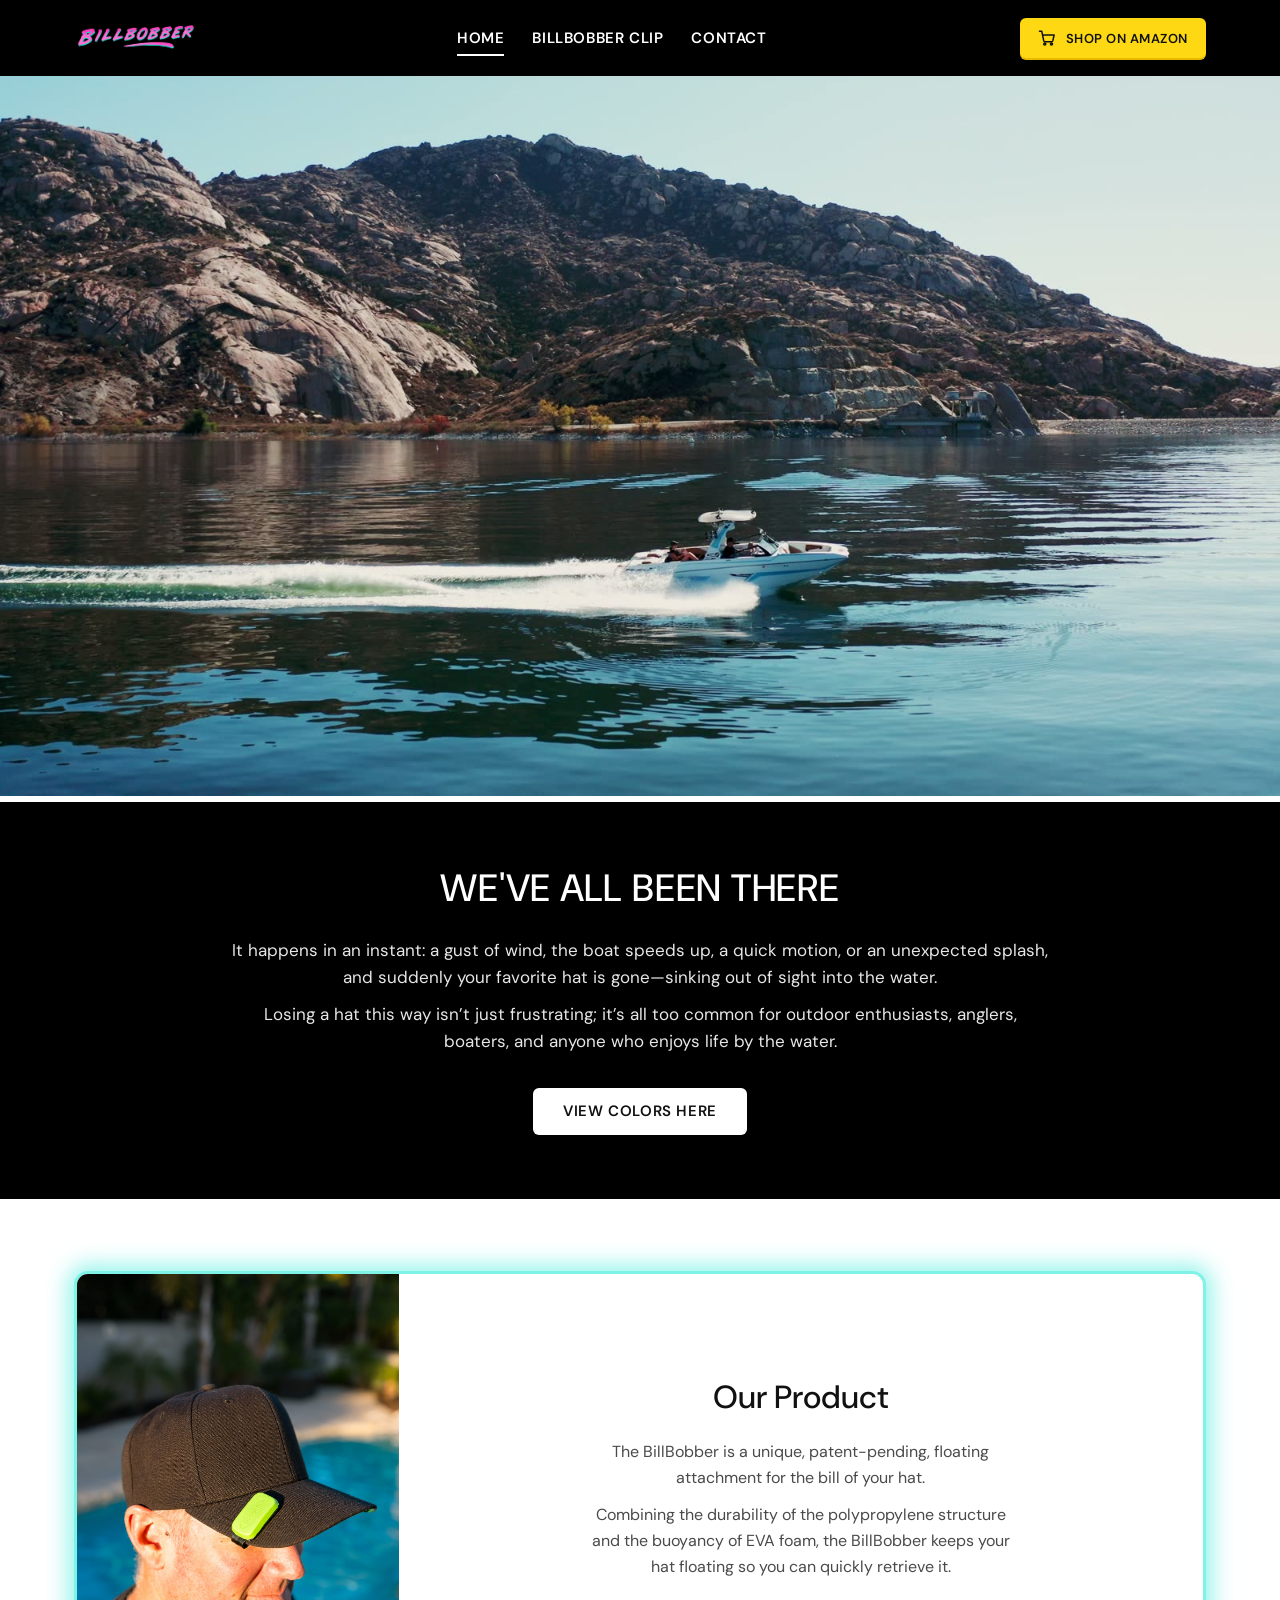
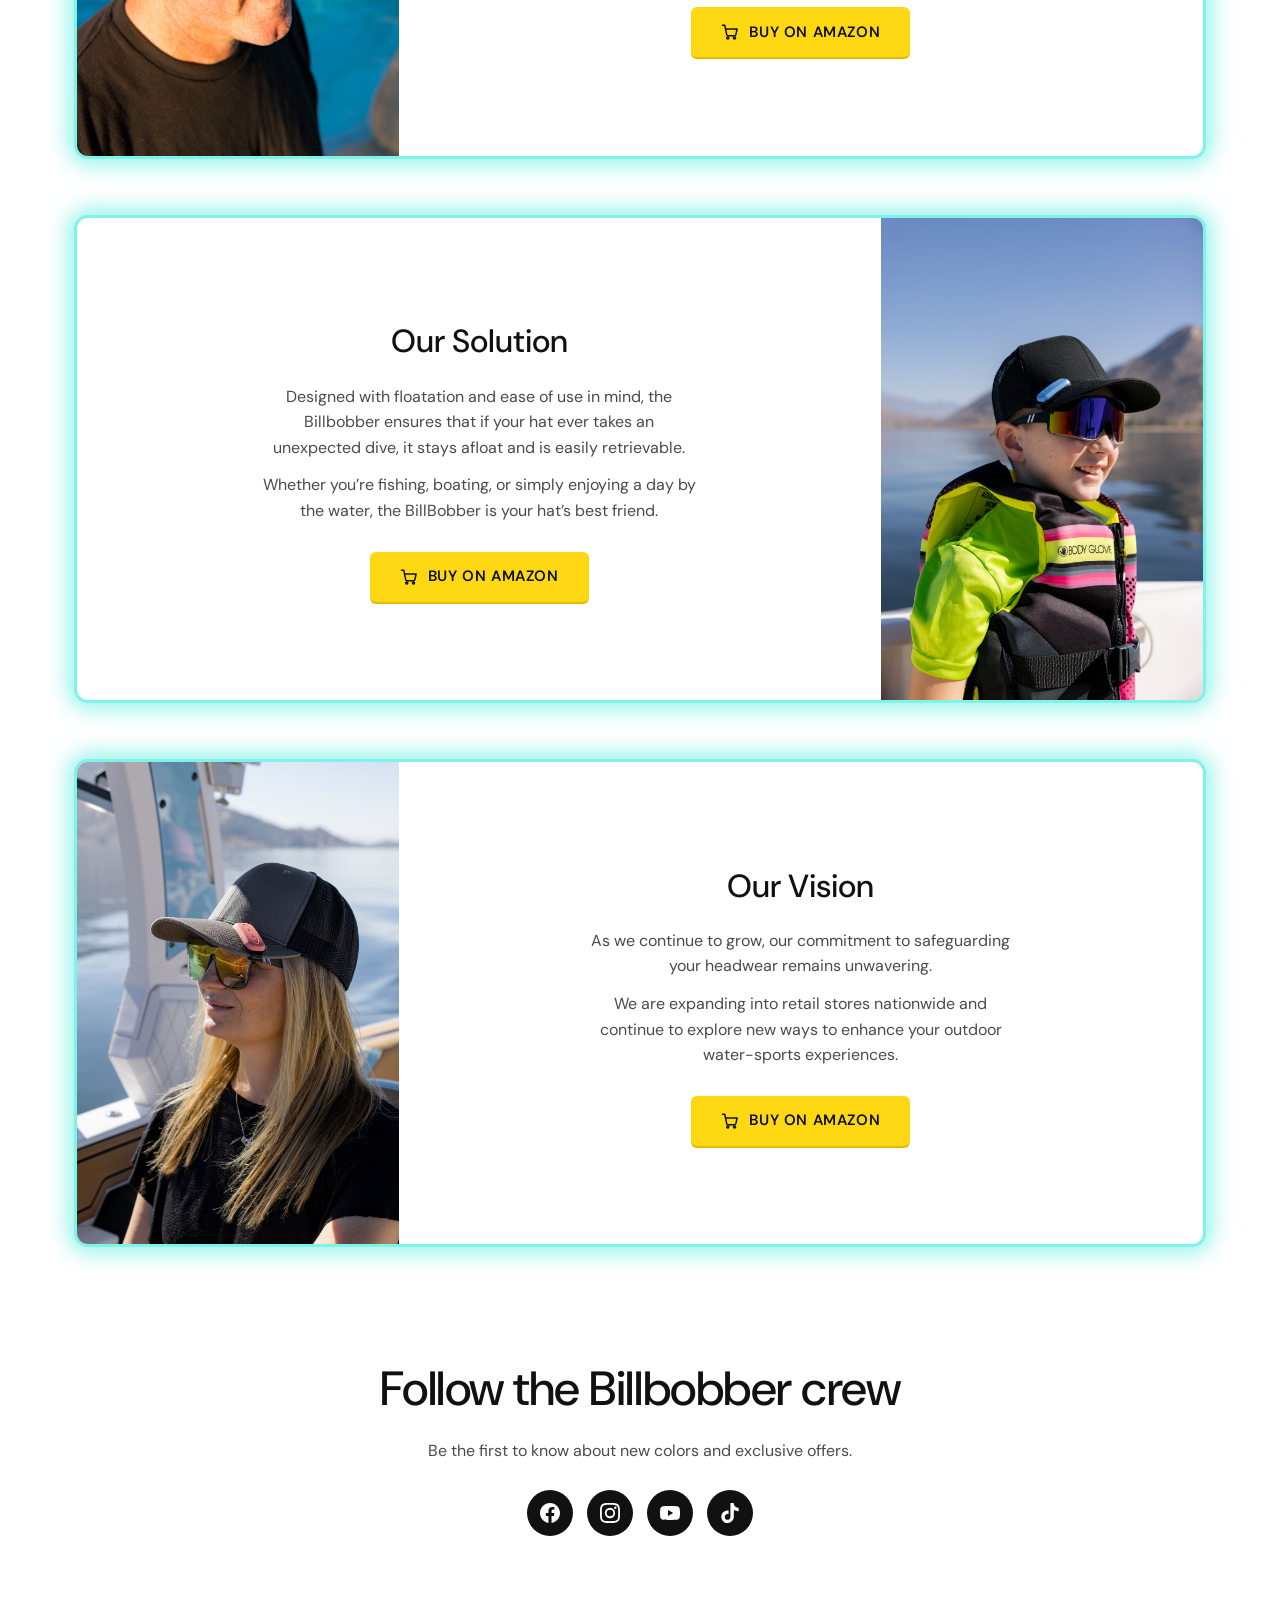
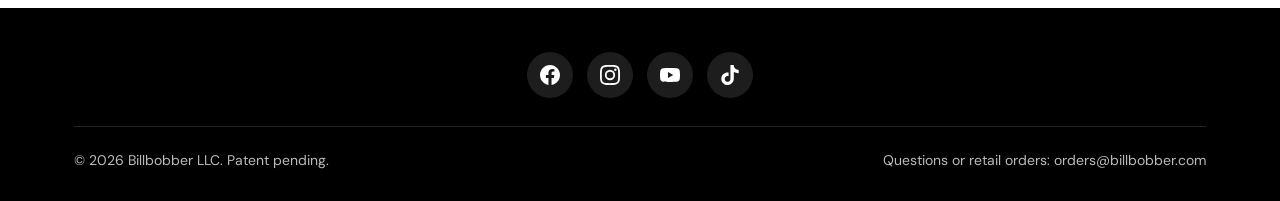
<file: index.html>
<!doctype html><html lang="en"><head><meta charset="utf-8"><meta name="viewport" content="width=device-width,initial-scale=1">
<title>Billbobber | The Floating Hat Clip</title><meta name="description" content="The patent-pending floating clip that keeps your hat from sinking. Buy the Billbobber on Amazon.">
<meta property="og:title" content="Billbobber | The Floating Hat Clip"><meta property="og:description" content="The patent-pending floating clip that keeps your hat from sinking. Buy the Billbobber on Amazon."><meta property="og:image" content="https://billbobber.com/img/man.jpg">
<link rel="icon" href="img/favicon.png"><link rel="preconnect" href="https://fonts.googleapis.com"><link rel="preconnect" href="https://fonts.gstatic.com" crossorigin>
<link href="https://fonts.googleapis.com/css2?family=DM+Sans:opsz,wght@9..40,400;9..40,500;9..40,600&display=swap" rel="stylesheet"><link rel="stylesheet" href="style.css"></head><body>
<header><div class="wrap nav"><a class="logo" href="index.html" aria-label="Billbobber home"><img src="img/logo.png" alt="Billbobber" width="600" height="157"></a>
<ul><li><a href="index.html" aria-current="page">Home</a></li><li><a href="clip.html">Billbobber Clip</a></li><li><a href="contact.html">Contact</a></li></ul><a class="btn btn-amz btn-sm hide-sm" href="https://www.amazon.com/dp/B0F4585KK6" target="_blank" rel="noopener"><svg class="amz-logo" viewBox="0 0 24 24" aria-hidden="true" fill="none" stroke="currentColor" stroke-width="2" stroke-linecap="round" stroke-linejoin="round"><circle cx="9" cy="20" r="1.4"/><circle cx="18" cy="20" r="1.4"/><path d="M2 3h3l2.6 12.4a2 2 0 0 0 2 1.6h8.2a2 2 0 0 0 2-1.5L21.5 8H6"/></svg>Shop on Amazon</a></div></header>
<main><section class="hero" aria-label="Billbobber video"><video autoplay muted loop playsinline preload="metadata" poster="img/hero-poster.jpg" aria-label="Billbobber floating hat clip video"><source src="video/hero-mobile.mp4" type="video/mp4" media="(max-width: 700px)"><source src="video/hero.mp4" type="video/mp4"></video></section>
<section class="band"><div class="wrap"><h1>WE'VE ALL BEEN THERE</h1>
<p>It happens in an instant: a gust of wind, the boat speeds up, a quick motion, or an unexpected splash, and suddenly your favorite hat is gone&mdash;sinking out of sight into the water.</p>
<p>Losing a hat this way isn&rsquo;t just frustrating; it&rsquo;s all too common for outdoor enthusiasts, anglers, boaters, and anyone who enjoys life by the water.</p>
<a class="btn btn-light" href="clip.html">View Colors Here</a></div></section>
<div class="wrap cards">
<article class="card"><div class="card-img"><img src="img/man.jpg" alt="Man wearing a black cap with a green Billbobber clip on the bill" loading="lazy"></div><div class="card-body"><h2>Our Product</h2>
<p>The BillBobber is a unique, patent-pending, floating attachment for the bill of your hat.</p><p>Combining the durability of the polypropylene structure and the buoyancy of EVA foam, the BillBobber keeps your hat floating so you can quickly retrieve it.</p><a class="btn btn-amz " href="https://www.amazon.com/dp/B0F4585KK6" target="_blank" rel="noopener" data-amz><svg class="amz-logo" viewBox="0 0 24 24" aria-hidden="true" fill="none" stroke="currentColor" stroke-width="2" stroke-linecap="round" stroke-linejoin="round"><circle cx="9" cy="20" r="1.4"/><circle cx="18" cy="20" r="1.4"/><path d="M2 3h3l2.6 12.4a2 2 0 0 0 2 1.6h8.2a2 2 0 0 0 2-1.5L21.5 8H6"/></svg>Buy on Amazon</a></div></article>
<article class="card rev"><div class="card-img"><img src="img/kid.jpg" alt="Child on a boat wearing a cap with a blue Billbobber clip" loading="lazy"></div><div class="card-body"><h2>Our Solution</h2>
<p>Designed with floatation and ease of use in mind, the Billbobber ensures that if your hat ever takes an unexpected dive, it stays afloat and is easily retrievable.</p><p>Whether you&rsquo;re fishing, boating, or simply enjoying a day by the water, the BillBobber is your hat&rsquo;s best friend.</p><a class="btn btn-amz " href="https://www.amazon.com/dp/B0F4585KK6" target="_blank" rel="noopener" data-amz><svg class="amz-logo" viewBox="0 0 24 24" aria-hidden="true" fill="none" stroke="currentColor" stroke-width="2" stroke-linecap="round" stroke-linejoin="round"><circle cx="9" cy="20" r="1.4"/><circle cx="18" cy="20" r="1.4"/><path d="M2 3h3l2.6 12.4a2 2 0 0 0 2 1.6h8.2a2 2 0 0 0 2-1.5L21.5 8H6"/></svg>Buy on Amazon</a></div></article>
<article class="card"><div class="card-img"><img src="img/woman.jpg" alt="Woman on a boat wearing a cap with a pink Billbobber clip" loading="lazy"></div><div class="card-body"><h2>Our Vision</h2>
<p>As we continue to grow, our commitment to safeguarding your headwear remains unwavering.</p><p>We are expanding into retail stores nationwide and continue to explore new ways to enhance your outdoor water-sports experiences.</p><a class="btn btn-amz " href="https://www.amazon.com/dp/B0F4585KK6" target="_blank" rel="noopener" data-amz><svg class="amz-logo" viewBox="0 0 24 24" aria-hidden="true" fill="none" stroke="currentColor" stroke-width="2" stroke-linecap="round" stroke-linejoin="round"><circle cx="9" cy="20" r="1.4"/><circle cx="18" cy="20" r="1.4"/><path d="M2 3h3l2.6 12.4a2 2 0 0 0 2 1.6h8.2a2 2 0 0 0 2-1.5L21.5 8H6"/></svg>Buy on Amazon</a></div></article>
</div>
<section class="social-band"><div class="wrap"><h2>Follow the Billbobber crew</h2><p>Be the first to know about new colors and exclusive offers.</p><div class="socials"><a href="https://www.facebook.com/BillBobberFloatingHatClip" target="_blank" rel="noopener" aria-label="Billbobber on Facebook"><svg viewBox="0 0 24 24" aria-hidden="true"><path d="M24 12.07C24 5.41 18.63 0 12 0S0 5.4 0 12.07C0 18.1 4.39 23.1 10.13 24v-8.44H7.08v-3.49h3.04V9.41c0-3.02 1.8-4.7 4.54-4.7 1.31 0 2.68.24 2.68.24v2.97h-1.5c-1.5 0-1.96.93-1.96 1.89v2.26h3.32l-.53 3.5h-2.8V24C19.62 23.1 24 18.1 24 12.07"/></svg></a><a href="https://www.instagram.com/billbobber_floatinghatclip/" target="_blank" rel="noopener" aria-label="Billbobber on Instagram"><svg viewBox="0 0 24 24" aria-hidden="true"><path d="M12 2.2c3.2 0 3.6 0 4.8.1 3.3.1 4.8 1.7 4.9 4.9.1 1.3.1 1.6.1 4.8s0 3.6-.1 4.8c-.1 3.2-1.7 4.8-4.9 4.9-1.3.1-1.6.1-4.8.1s-3.6 0-4.8-.1c-3.3-.1-4.8-1.7-4.9-4.9C2.2 15.6 2.2 15.2 2.2 12s0-3.6.1-4.8C2.4 3.9 3.9 2.4 7.2 2.3 8.4 2.2 8.8 2.2 12 2.2zM12 0C8.7 0 8.3 0 7.1.1 2.7.3.3 2.7.1 7.1 0 8.3 0 8.7 0 12s0 3.7.1 4.9c.2 4.4 2.6 6.8 7 7 1.2.1 1.6.1 4.9.1s3.7 0 4.9-.1c4.4-.2 6.8-2.6 7-7 .1-1.2.1-1.6.1-4.9s0-3.7-.1-4.9c-.2-4.4-2.6-6.8-7-7C15.7 0 15.3 0 12 0zm0 5.8a6.2 6.2 0 1 0 0 12.4 6.2 6.2 0 0 0 0-12.4zM12 16a4 4 0 1 1 0-8 4 4 0 0 1 0 8zm6.4-11.8a1.4 1.4 0 1 0 0 2.9 1.4 1.4 0 0 0 0-2.9z"/></svg></a><a href="http://www.youtube.com/@Billbobber_FloatingHatClip" target="_blank" rel="noopener" aria-label="Billbobber on YouTube"><svg viewBox="0 0 24 24" aria-hidden="true"><path d="M23.5 6.2a3 3 0 0 0-2.1-2.1C19.5 3.6 12 3.6 12 3.6s-7.5 0-9.4.5A3 3 0 0 0 .5 6.2 31 31 0 0 0 0 12a31 31 0 0 0 .5 5.8 3 3 0 0 0 2.1 2.1c1.9.5 9.4.5 9.4.5s7.5 0 9.4-.5a3 3 0 0 0 2.1-2.1A31 31 0 0 0 24 12a31 31 0 0 0-.5-5.8zM9.6 15.6V8.4l6.3 3.6-6.3 3.6z"/></svg></a><a href="https://www.tiktok.com/@billbobberhatfloat" target="_blank" rel="noopener" aria-label="Billbobber on TikTok"><svg viewBox="0 0 24 24" aria-hidden="true"><path d="M12.53.02C13.84 0 15.14.01 16.44 0c.08 1.53.63 3.09 1.75 4.17 1.12 1.11 2.7 1.62 4.24 1.79v4.03c-1.44-.05-2.89-.35-4.2-.97-.57-.26-1.1-.59-1.62-.93-.01 2.92.01 5.84-.02 8.75-.08 1.4-.54 2.79-1.35 3.94-1.31 1.92-3.58 3.17-5.91 3.21-1.43.08-2.86-.31-4.08-1.03-2.02-1.19-3.44-3.37-3.65-5.71-.02-.5-.03-1-.01-1.49.18-1.9 1.12-3.72 2.58-4.96 1.66-1.44 3.98-2.13 6.15-1.72.02 1.48-.04 2.96-.04 4.44-.99-.32-2.15-.23-3.02.37-.63.41-1.11 1.04-1.36 1.75-.21.51-.15 1.07-.14 1.61.24 1.64 1.82 3.02 3.5 2.87 1.12-.01 2.19-.66 2.77-1.61.19-.33.4-.67.41-1.06.1-1.79.06-3.57.07-5.36.01-4.03-.01-8.05.02-12.07z"/></svg></a></div></div></section></main>
<footer><div class="wrap"><div class="socials"><a href="https://www.facebook.com/BillBobberFloatingHatClip" target="_blank" rel="noopener" aria-label="Billbobber on Facebook"><svg viewBox="0 0 24 24" aria-hidden="true"><path d="M24 12.07C24 5.41 18.63 0 12 0S0 5.4 0 12.07C0 18.1 4.39 23.1 10.13 24v-8.44H7.08v-3.49h3.04V9.41c0-3.02 1.8-4.7 4.54-4.7 1.31 0 2.68.24 2.68.24v2.97h-1.5c-1.5 0-1.96.93-1.96 1.89v2.26h3.32l-.53 3.5h-2.8V24C19.62 23.1 24 18.1 24 12.07"/></svg></a><a href="https://www.instagram.com/billbobber_floatinghatclip/" target="_blank" rel="noopener" aria-label="Billbobber on Instagram"><svg viewBox="0 0 24 24" aria-hidden="true"><path d="M12 2.2c3.2 0 3.6 0 4.8.1 3.3.1 4.8 1.7 4.9 4.9.1 1.3.1 1.6.1 4.8s0 3.6-.1 4.8c-.1 3.2-1.7 4.8-4.9 4.9-1.3.1-1.6.1-4.8.1s-3.6 0-4.8-.1c-3.3-.1-4.8-1.7-4.9-4.9C2.2 15.6 2.2 15.2 2.2 12s0-3.6.1-4.8C2.4 3.9 3.9 2.4 7.2 2.3 8.4 2.2 8.8 2.2 12 2.2zM12 0C8.7 0 8.3 0 7.1.1 2.7.3.3 2.7.1 7.1 0 8.3 0 8.7 0 12s0 3.7.1 4.9c.2 4.4 2.6 6.8 7 7 1.2.1 1.6.1 4.9.1s3.7 0 4.9-.1c4.4-.2 6.8-2.6 7-7 .1-1.2.1-1.6.1-4.9s0-3.7-.1-4.9c-.2-4.4-2.6-6.8-7-7C15.7 0 15.3 0 12 0zm0 5.8a6.2 6.2 0 1 0 0 12.4 6.2 6.2 0 0 0 0-12.4zM12 16a4 4 0 1 1 0-8 4 4 0 0 1 0 8zm6.4-11.8a1.4 1.4 0 1 0 0 2.9 1.4 1.4 0 0 0 0-2.9z"/></svg></a><a href="http://www.youtube.com/@Billbobber_FloatingHatClip" target="_blank" rel="noopener" aria-label="Billbobber on YouTube"><svg viewBox="0 0 24 24" aria-hidden="true"><path d="M23.5 6.2a3 3 0 0 0-2.1-2.1C19.5 3.6 12 3.6 12 3.6s-7.5 0-9.4.5A3 3 0 0 0 .5 6.2 31 31 0 0 0 0 12a31 31 0 0 0 .5 5.8 3 3 0 0 0 2.1 2.1c1.9.5 9.4.5 9.4.5s7.5 0 9.4-.5a3 3 0 0 0 2.1-2.1A31 31 0 0 0 24 12a31 31 0 0 0-.5-5.8zM9.6 15.6V8.4l6.3 3.6-6.3 3.6z"/></svg></a><a href="https://www.tiktok.com/@billbobberhatfloat" target="_blank" rel="noopener" aria-label="Billbobber on TikTok"><svg viewBox="0 0 24 24" aria-hidden="true"><path d="M12.53.02C13.84 0 15.14.01 16.44 0c.08 1.53.63 3.09 1.75 4.17 1.12 1.11 2.7 1.62 4.24 1.79v4.03c-1.44-.05-2.89-.35-4.2-.97-.57-.26-1.1-.59-1.62-.93-.01 2.92.01 5.84-.02 8.75-.08 1.4-.54 2.79-1.35 3.94-1.31 1.92-3.58 3.17-5.91 3.21-1.43.08-2.86-.31-4.08-1.03-2.02-1.19-3.44-3.37-3.65-5.71-.02-.5-.03-1-.01-1.49.18-1.9 1.12-3.72 2.58-4.96 1.66-1.44 3.98-2.13 6.15-1.72.02 1.48-.04 2.96-.04 4.44-.99-.32-2.15-.23-3.02.37-.63.41-1.11 1.04-1.36 1.75-.21.51-.15 1.07-.14 1.61.24 1.64 1.82 3.02 3.5 2.87 1.12-.01 2.19-.66 2.77-1.61.19-.33.4-.67.41-1.06.1-1.79.06-3.57.07-5.36.01-4.03-.01-8.05.02-12.07z"/></svg></a></div><div class="foot"><span>&copy; <span id="yr">2026</span> Billbobber LLC. Patent pending.</span><span>Questions or retail orders: <a href="mailto:orders@billbobber.com">orders@billbobber.com</a></span></div></div></footer>
<script>document.getElementById('yr').textContent=new Date().getFullYear()</script></body></html>
</file>
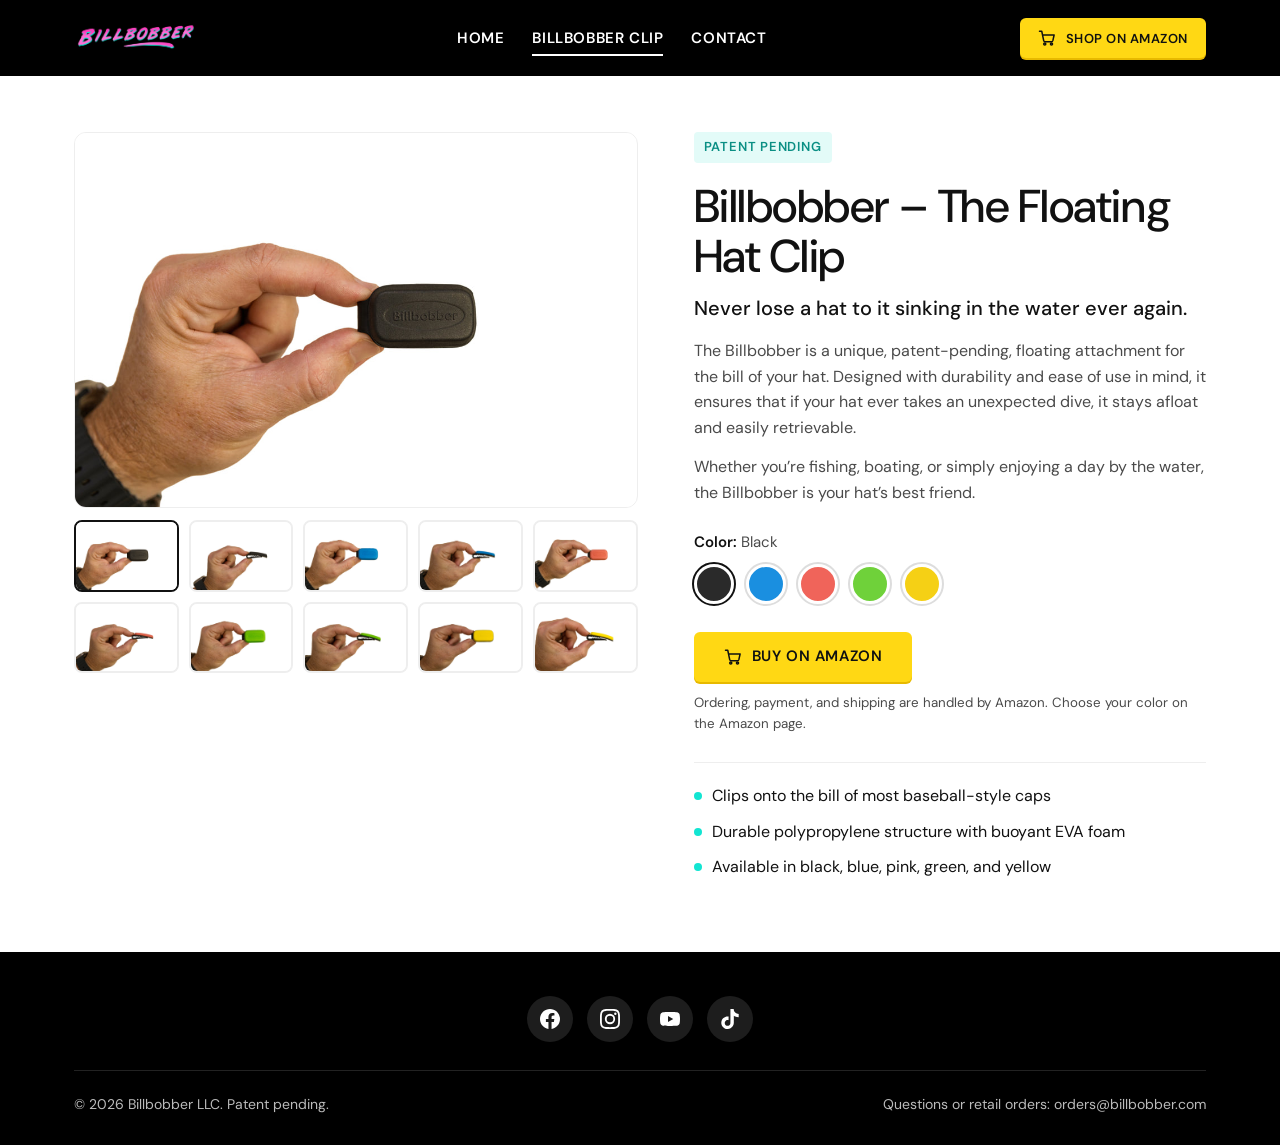
<file: collections/index.html>
<!doctype html><html lang="en"><head><meta charset="utf-8"><title>Redirecting…</title><meta http-equiv="refresh" content="0; url=../clip.html"><link rel="canonical" href="../clip.html"><script>location.replace("../clip.html")</script></head><body><p><a href="../clip.html">Continue</a></p></body></html>
</file>
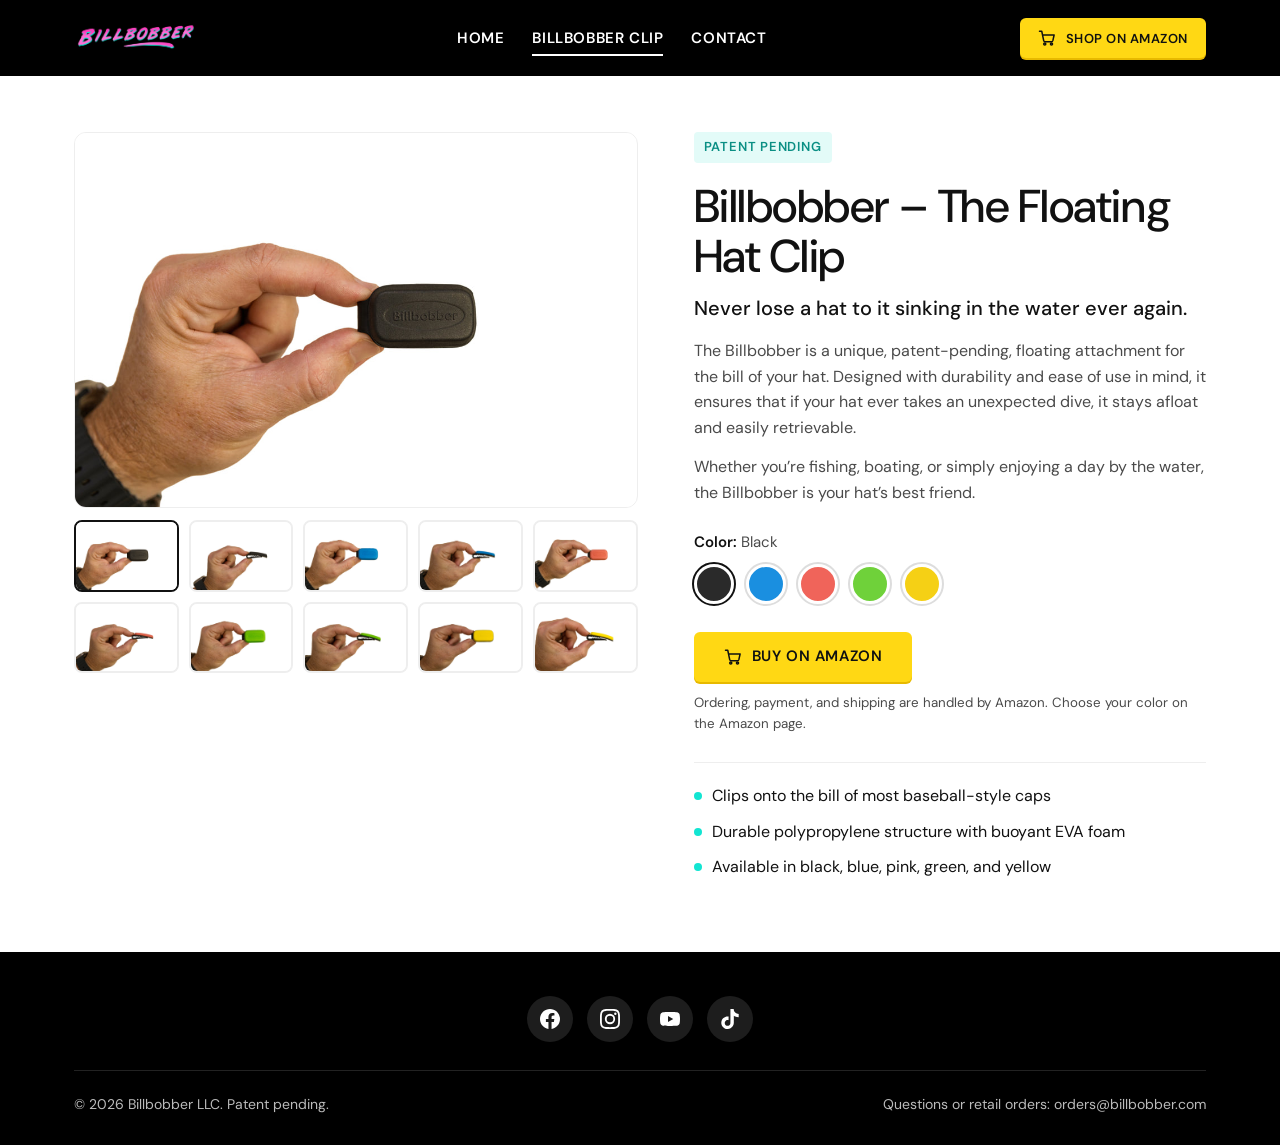
<file: collections/all/index.html>
<!doctype html><html lang="en"><head><meta charset="utf-8"><title>Redirecting…</title><meta http-equiv="refresh" content="0; url=../../clip.html"><link rel="canonical" href="../../clip.html"><script>location.replace("../../clip.html")</script></head><body><p><a href="../../clip.html">Continue</a></p></body></html>
</file>
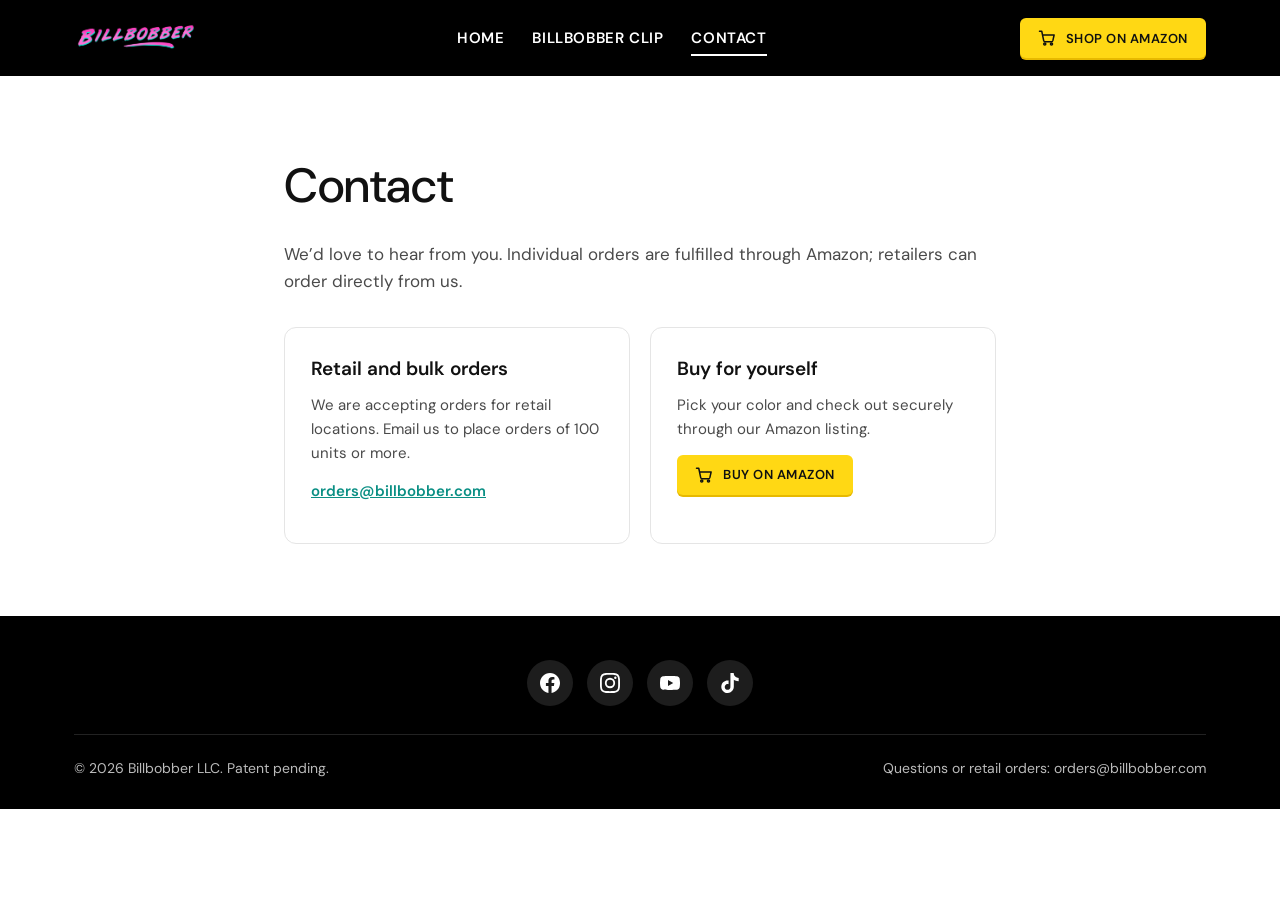
<file: pages/contact/index.html>
<!doctype html><html lang="en"><head><meta charset="utf-8"><title>Redirecting…</title><meta http-equiv="refresh" content="0; url=../../contact.html"><link rel="canonical" href="../../contact.html"><script>location.replace("../../contact.html")</script></head><body><p><a href="../../contact.html">Continue</a></p></body></html>
</file>
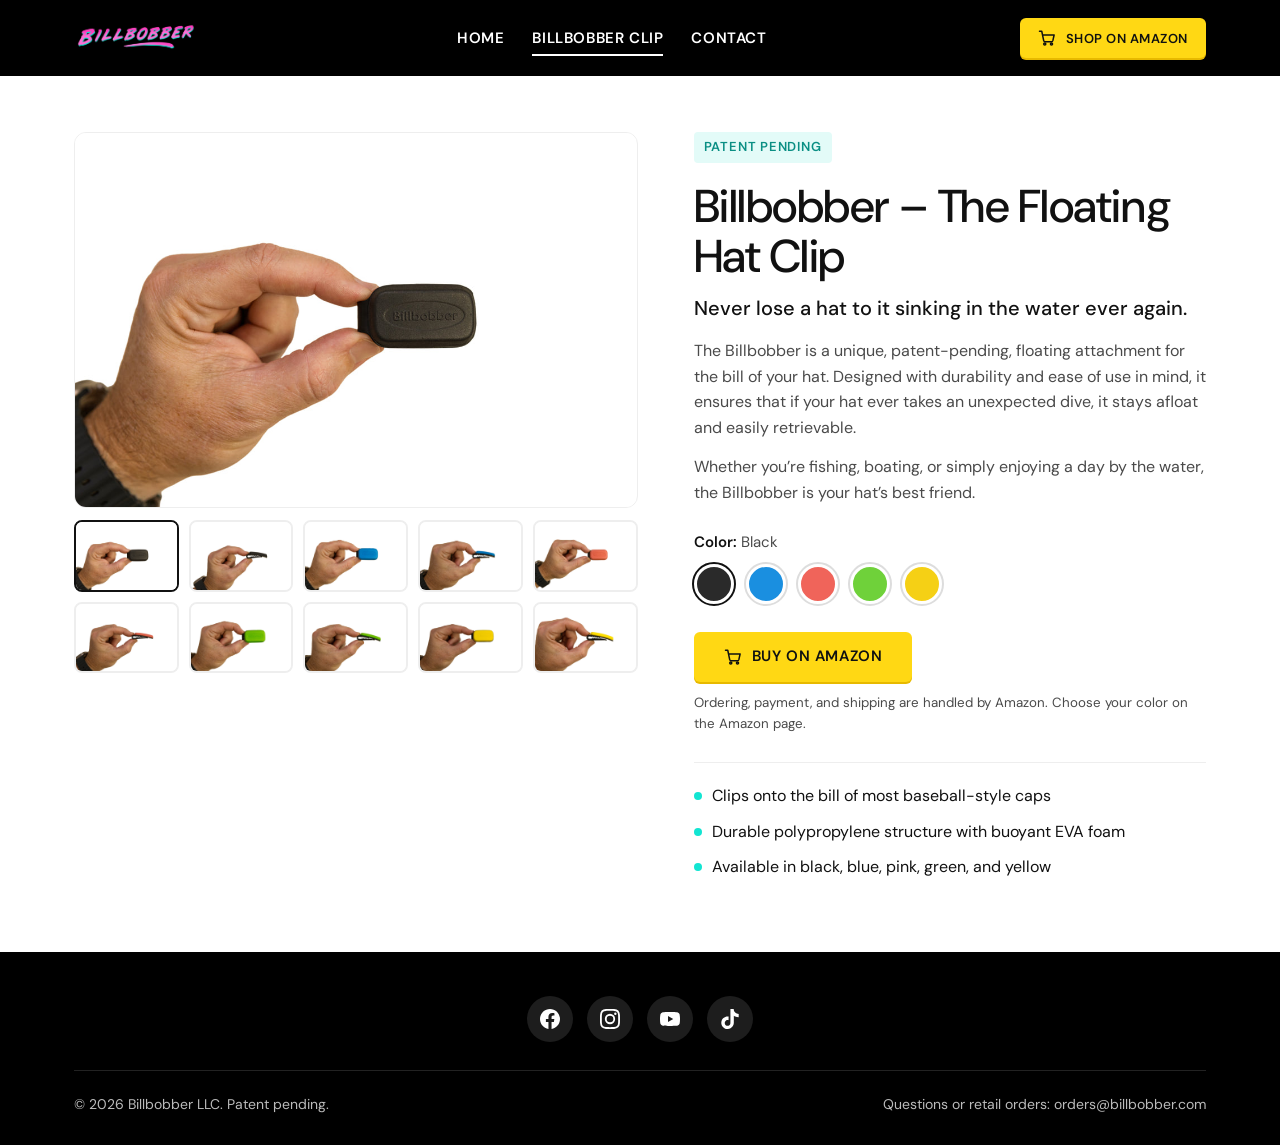
<file: clip.html>
<!doctype html><html lang="en"><head><meta charset="utf-8"><meta name="viewport" content="width=device-width,initial-scale=1">
<title>Billbobber - The Floating Hat Clip | Buy on Amazon</title><meta name="description" content="Never lose a hat to the water again. Five colors, available on Amazon.">
<meta property="og:title" content="Billbobber - The Floating Hat Clip | Buy on Amazon"><meta property="og:description" content="Never lose a hat to the water again. Five colors, available on Amazon."><meta property="og:image" content="https://billbobber.com/img/man.jpg">
<link rel="icon" href="img/favicon.png"><link rel="preconnect" href="https://fonts.googleapis.com"><link rel="preconnect" href="https://fonts.gstatic.com" crossorigin>
<link href="https://fonts.googleapis.com/css2?family=DM+Sans:opsz,wght@9..40,400;9..40,500;9..40,600&display=swap" rel="stylesheet"><link rel="stylesheet" href="style.css"></head><body>
<header><div class="wrap nav"><a class="logo" href="index.html" aria-label="Billbobber home"><img src="img/logo.png" alt="Billbobber" width="600" height="157"></a>
<ul><li><a href="index.html">Home</a></li><li><a href="clip.html" aria-current="page">Billbobber Clip</a></li><li><a href="contact.html">Contact</a></li></ul><a class="btn btn-amz btn-sm hide-sm" href="https://www.amazon.com/dp/B0F4585KK6" target="_blank" rel="noopener"><svg class="amz-logo" viewBox="0 0 24 24" aria-hidden="true" fill="none" stroke="currentColor" stroke-width="2" stroke-linecap="round" stroke-linejoin="round"><circle cx="9" cy="20" r="1.4"/><circle cx="18" cy="20" r="1.4"/><path d="M2 3h3l2.6 12.4a2 2 0 0 0 2 1.6h8.2a2 2 0 0 0 2-1.5L21.5 8H6"/></svg>Shop on Amazon</a></div></header>
<main><div class="wrap product"><div class="gallery"><div class="gallery-main"><img id="main" src="img/clip-1.jpg" alt="Billbobber floating hat clip"></div><div class="thumbs"><button type="button" data-i="1" aria-pressed="true" aria-label="Photo 1"><img src="img/clip-1.jpg" alt="" loading="lazy"></button><button type="button" data-i="2" aria-pressed="false" aria-label="Photo 2"><img src="img/clip-2.jpg" alt="" loading="lazy"></button><button type="button" data-i="3" aria-pressed="false" aria-label="Photo 3"><img src="img/clip-3.jpg" alt="" loading="lazy"></button><button type="button" data-i="4" aria-pressed="false" aria-label="Photo 4"><img src="img/clip-4.jpg" alt="" loading="lazy"></button><button type="button" data-i="5" aria-pressed="false" aria-label="Photo 5"><img src="img/clip-5.jpg" alt="" loading="lazy"></button><button type="button" data-i="6" aria-pressed="false" aria-label="Photo 6"><img src="img/clip-6.jpg" alt="" loading="lazy"></button><button type="button" data-i="7" aria-pressed="false" aria-label="Photo 7"><img src="img/clip-7.jpg" alt="" loading="lazy"></button><button type="button" data-i="8" aria-pressed="false" aria-label="Photo 8"><img src="img/clip-8.jpg" alt="" loading="lazy"></button><button type="button" data-i="9" aria-pressed="false" aria-label="Photo 9"><img src="img/clip-9.jpg" alt="" loading="lazy"></button><button type="button" data-i="10" aria-pressed="false" aria-label="Photo 10"><img src="img/clip-10.jpg" alt="" loading="lazy"></button></div></div>
<div class="p-info"><span class="tag">Patent pending</span><h1>Billbobber &ndash; The Floating Hat Clip</h1>
<p class="lead">Never lose a hat to it sinking in the water ever again.</p>
<p>The Billbobber is a unique, patent-pending, floating attachment for the bill of your hat. Designed with durability and ease of use in mind, it ensures that if your hat ever takes an unexpected dive, it stays afloat and easily retrievable.</p>
<p>Whether you&rsquo;re fishing, boating, or simply enjoying a day by the water, the Billbobber is your hat&rsquo;s best friend.</p>
<div class="swatch-label">Color: <span id="cname">Black</span></div><div class="swatches"><button type="button" style="background:#2a2a2a" data-color="Black" data-i="1" aria-pressed="true" aria-label="Black"></button><button type="button" style="background:#1a8fe0" data-color="Blue" data-i="3" aria-pressed="false" aria-label="Blue"></button><button type="button" style="background:#f0645a" data-color="Pink" data-i="5" aria-pressed="false" aria-label="Pink"></button><button type="button" style="background:#6fd13a" data-color="Green" data-i="7" aria-pressed="false" aria-label="Green"></button><button type="button" style="background:#f5d015" data-color="Yellow" data-i="9" aria-pressed="false" aria-label="Yellow"></button></div>
<div class="buy"><a class="btn btn-amz " href="https://www.amazon.com/dp/B0F4585KK6" target="_blank" rel="noopener" data-amz><svg class="amz-logo" viewBox="0 0 24 24" aria-hidden="true" fill="none" stroke="currentColor" stroke-width="2" stroke-linecap="round" stroke-linejoin="round"><circle cx="9" cy="20" r="1.4"/><circle cx="18" cy="20" r="1.4"/><path d="M2 3h3l2.6 12.4a2 2 0 0 0 2 1.6h8.2a2 2 0 0 0 2-1.5L21.5 8H6"/></svg>Buy on Amazon</a><small>Ordering, payment, and shipping are handled by Amazon. Choose your color on the Amazon page.</small></div>
<ul class="features"><li>Clips onto the bill of most baseball-style caps</li><li>Durable polypropylene structure with buoyant EVA foam</li><li>Available in black, blue, pink, green, and yellow</li></ul></div></div>
<script>const m=document.getElementById('main');const tb=[...document.querySelectorAll('.thumbs button')];
function show(i){m.src='img/clip-'+i+'.jpg';tb.forEach(b=>b.setAttribute('aria-pressed',b.dataset.i==i))}
tb.forEach(b=>b.onclick=()=>show(b.dataset.i));
document.querySelectorAll('.swatches button').forEach(b=>b.onclick=()=>{document.querySelectorAll('.swatches button').forEach(x=>x.setAttribute('aria-pressed',x===b));document.getElementById('cname').textContent=b.dataset.color;show(b.dataset.i)});</script></main>
<footer><div class="wrap"><div class="socials"><a href="https://www.facebook.com/BillBobberFloatingHatClip" target="_blank" rel="noopener" aria-label="Billbobber on Facebook"><svg viewBox="0 0 24 24" aria-hidden="true"><path d="M24 12.07C24 5.41 18.63 0 12 0S0 5.4 0 12.07C0 18.1 4.39 23.1 10.13 24v-8.44H7.08v-3.49h3.04V9.41c0-3.02 1.8-4.7 4.54-4.7 1.31 0 2.68.24 2.68.24v2.97h-1.5c-1.5 0-1.96.93-1.96 1.89v2.26h3.32l-.53 3.5h-2.8V24C19.62 23.1 24 18.1 24 12.07"/></svg></a><a href="https://www.instagram.com/billbobber_floatinghatclip/" target="_blank" rel="noopener" aria-label="Billbobber on Instagram"><svg viewBox="0 0 24 24" aria-hidden="true"><path d="M12 2.2c3.2 0 3.6 0 4.8.1 3.3.1 4.8 1.7 4.9 4.9.1 1.3.1 1.6.1 4.8s0 3.6-.1 4.8c-.1 3.2-1.7 4.8-4.9 4.9-1.3.1-1.6.1-4.8.1s-3.6 0-4.8-.1c-3.3-.1-4.8-1.7-4.9-4.9C2.2 15.6 2.2 15.2 2.2 12s0-3.6.1-4.8C2.4 3.9 3.9 2.4 7.2 2.3 8.4 2.2 8.8 2.2 12 2.2zM12 0C8.7 0 8.3 0 7.1.1 2.7.3.3 2.7.1 7.1 0 8.3 0 8.7 0 12s0 3.7.1 4.9c.2 4.4 2.6 6.8 7 7 1.2.1 1.6.1 4.9.1s3.7 0 4.9-.1c4.4-.2 6.8-2.6 7-7 .1-1.2.1-1.6.1-4.9s0-3.7-.1-4.9c-.2-4.4-2.6-6.8-7-7C15.7 0 15.3 0 12 0zm0 5.8a6.2 6.2 0 1 0 0 12.4 6.2 6.2 0 0 0 0-12.4zM12 16a4 4 0 1 1 0-8 4 4 0 0 1 0 8zm6.4-11.8a1.4 1.4 0 1 0 0 2.9 1.4 1.4 0 0 0 0-2.9z"/></svg></a><a href="http://www.youtube.com/@Billbobber_FloatingHatClip" target="_blank" rel="noopener" aria-label="Billbobber on YouTube"><svg viewBox="0 0 24 24" aria-hidden="true"><path d="M23.5 6.2a3 3 0 0 0-2.1-2.1C19.5 3.6 12 3.6 12 3.6s-7.5 0-9.4.5A3 3 0 0 0 .5 6.2 31 31 0 0 0 0 12a31 31 0 0 0 .5 5.8 3 3 0 0 0 2.1 2.1c1.9.5 9.4.5 9.4.5s7.5 0 9.4-.5a3 3 0 0 0 2.1-2.1A31 31 0 0 0 24 12a31 31 0 0 0-.5-5.8zM9.6 15.6V8.4l6.3 3.6-6.3 3.6z"/></svg></a><a href="https://www.tiktok.com/@billbobberhatfloat" target="_blank" rel="noopener" aria-label="Billbobber on TikTok"><svg viewBox="0 0 24 24" aria-hidden="true"><path d="M12.53.02C13.84 0 15.14.01 16.44 0c.08 1.53.63 3.09 1.75 4.17 1.12 1.11 2.7 1.62 4.24 1.79v4.03c-1.44-.05-2.89-.35-4.2-.97-.57-.26-1.1-.59-1.62-.93-.01 2.92.01 5.84-.02 8.75-.08 1.4-.54 2.79-1.35 3.94-1.31 1.92-3.58 3.17-5.91 3.21-1.43.08-2.86-.31-4.08-1.03-2.02-1.19-3.44-3.37-3.65-5.71-.02-.5-.03-1-.01-1.49.18-1.9 1.12-3.72 2.58-4.96 1.66-1.44 3.98-2.13 6.15-1.72.02 1.48-.04 2.96-.04 4.44-.99-.32-2.15-.23-3.02.37-.63.41-1.11 1.04-1.36 1.75-.21.51-.15 1.07-.14 1.61.24 1.64 1.82 3.02 3.5 2.87 1.12-.01 2.19-.66 2.77-1.61.19-.33.4-.67.41-1.06.1-1.79.06-3.57.07-5.36.01-4.03-.01-8.05.02-12.07z"/></svg></a></div><div class="foot"><span>&copy; <span id="yr">2026</span> Billbobber LLC. Patent pending.</span><span>Questions or retail orders: <a href="mailto:orders@billbobber.com">orders@billbobber.com</a></span></div></div></footer>
<script>document.getElementById('yr').textContent=new Date().getFullYear()</script></body></html>
</file>
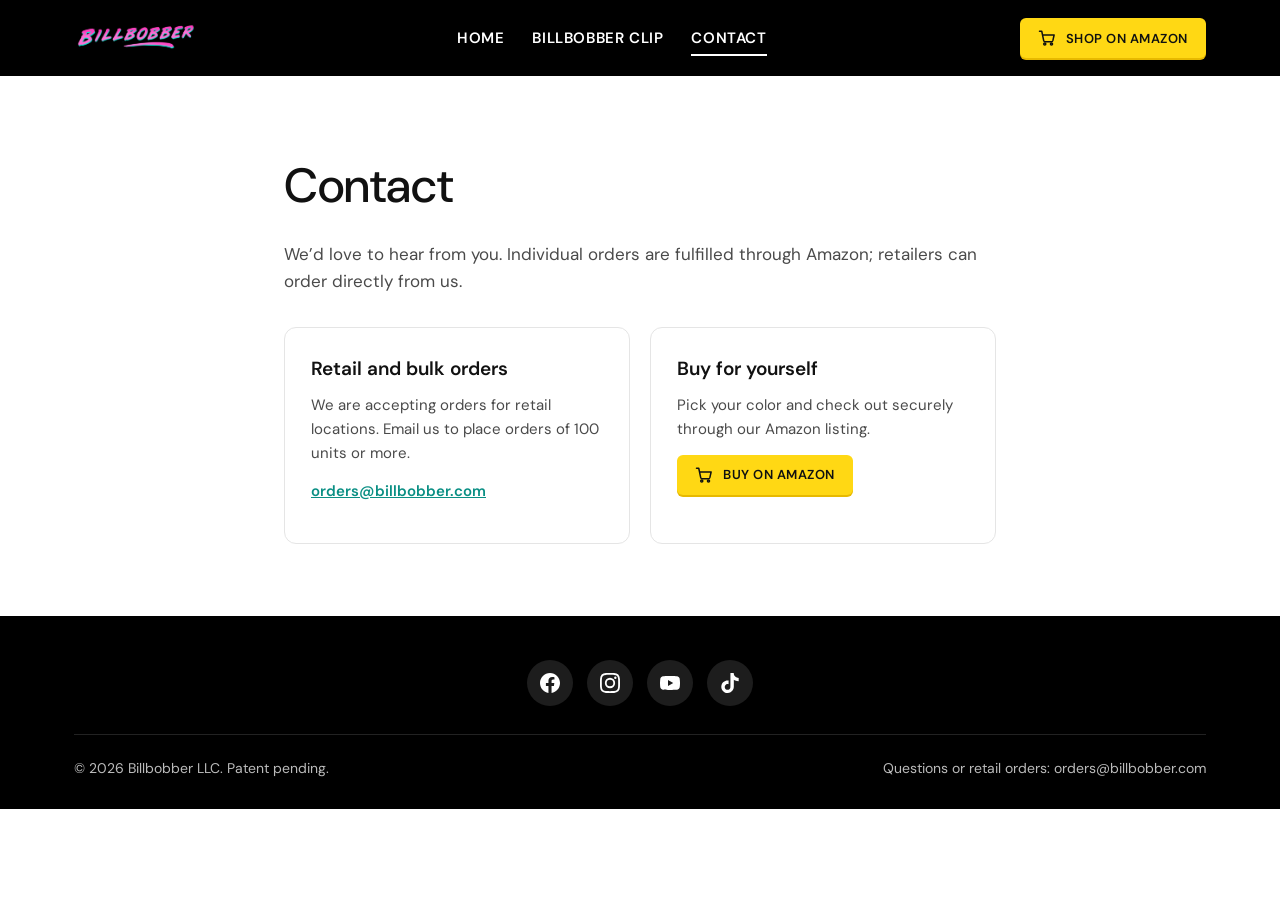
<file: contact.html>
<!doctype html><html lang="en"><head><meta charset="utf-8"><meta name="viewport" content="width=device-width,initial-scale=1">
<title>Contact | Billbobber</title><meta name="description" content="Retail and bulk orders of 100+ units: orders@billbobber.com">
<meta property="og:title" content="Contact | Billbobber"><meta property="og:description" content="Retail and bulk orders of 100+ units: orders@billbobber.com"><meta property="og:image" content="https://billbobber.com/img/man.jpg">
<link rel="icon" href="img/favicon.png"><link rel="preconnect" href="https://fonts.googleapis.com"><link rel="preconnect" href="https://fonts.gstatic.com" crossorigin>
<link href="https://fonts.googleapis.com/css2?family=DM+Sans:opsz,wght@9..40,400;9..40,500;9..40,600&display=swap" rel="stylesheet"><link rel="stylesheet" href="style.css"></head><body>
<header><div class="wrap nav"><a class="logo" href="index.html" aria-label="Billbobber home"><img src="img/logo.png" alt="Billbobber" width="600" height="157"></a>
<ul><li><a href="index.html">Home</a></li><li><a href="clip.html">Billbobber Clip</a></li><li><a href="contact.html" aria-current="page">Contact</a></li></ul><a class="btn btn-amz btn-sm hide-sm" href="https://www.amazon.com/dp/B0F4585KK6" target="_blank" rel="noopener"><svg class="amz-logo" viewBox="0 0 24 24" aria-hidden="true" fill="none" stroke="currentColor" stroke-width="2" stroke-linecap="round" stroke-linejoin="round"><circle cx="9" cy="20" r="1.4"/><circle cx="18" cy="20" r="1.4"/><path d="M2 3h3l2.6 12.4a2 2 0 0 0 2 1.6h8.2a2 2 0 0 0 2-1.5L21.5 8H6"/></svg>Shop on Amazon</a></div></header>
<main><div class="wrap contact"><h1>Contact</h1><p>We&rsquo;d love to hear from you. Individual orders are fulfilled through Amazon; retailers can order directly from us.</p>
<div class="contact-grid"><div class="box"><h2>Retail and bulk orders</h2><p>We are accepting orders for retail locations. Email us to place orders of 100 units or more.</p><p><a class="mail" href="mailto:orders@billbobber.com?subject=Retail%20order%20inquiry">orders@billbobber.com</a></p></div>
<div class="box"><h2>Buy for yourself</h2><p>Pick your color and check out securely through our Amazon listing.</p><p style="margin-top:14px"><a class="btn btn-amz btn-sm" href="https://www.amazon.com/dp/B0F4585KK6" target="_blank" rel="noopener" data-amz><svg class="amz-logo" viewBox="0 0 24 24" aria-hidden="true" fill="none" stroke="currentColor" stroke-width="2" stroke-linecap="round" stroke-linejoin="round"><circle cx="9" cy="20" r="1.4"/><circle cx="18" cy="20" r="1.4"/><path d="M2 3h3l2.6 12.4a2 2 0 0 0 2 1.6h8.2a2 2 0 0 0 2-1.5L21.5 8H6"/></svg>Buy on Amazon</a></p></div></div></div></main>
<footer><div class="wrap"><div class="socials"><a href="https://www.facebook.com/BillBobberFloatingHatClip" target="_blank" rel="noopener" aria-label="Billbobber on Facebook"><svg viewBox="0 0 24 24" aria-hidden="true"><path d="M24 12.07C24 5.41 18.63 0 12 0S0 5.4 0 12.07C0 18.1 4.39 23.1 10.13 24v-8.44H7.08v-3.49h3.04V9.41c0-3.02 1.8-4.7 4.54-4.7 1.31 0 2.68.24 2.68.24v2.97h-1.5c-1.5 0-1.96.93-1.96 1.89v2.26h3.32l-.53 3.5h-2.8V24C19.62 23.1 24 18.1 24 12.07"/></svg></a><a href="https://www.instagram.com/billbobber_floatinghatclip/" target="_blank" rel="noopener" aria-label="Billbobber on Instagram"><svg viewBox="0 0 24 24" aria-hidden="true"><path d="M12 2.2c3.2 0 3.6 0 4.8.1 3.3.1 4.8 1.7 4.9 4.9.1 1.3.1 1.6.1 4.8s0 3.6-.1 4.8c-.1 3.2-1.7 4.8-4.9 4.9-1.3.1-1.6.1-4.8.1s-3.6 0-4.8-.1c-3.3-.1-4.8-1.7-4.9-4.9C2.2 15.6 2.2 15.2 2.2 12s0-3.6.1-4.8C2.4 3.9 3.9 2.4 7.2 2.3 8.4 2.2 8.8 2.2 12 2.2zM12 0C8.7 0 8.3 0 7.1.1 2.7.3.3 2.7.1 7.1 0 8.3 0 8.7 0 12s0 3.7.1 4.9c.2 4.4 2.6 6.8 7 7 1.2.1 1.6.1 4.9.1s3.7 0 4.9-.1c4.4-.2 6.8-2.6 7-7 .1-1.2.1-1.6.1-4.9s0-3.7-.1-4.9c-.2-4.4-2.6-6.8-7-7C15.7 0 15.3 0 12 0zm0 5.8a6.2 6.2 0 1 0 0 12.4 6.2 6.2 0 0 0 0-12.4zM12 16a4 4 0 1 1 0-8 4 4 0 0 1 0 8zm6.4-11.8a1.4 1.4 0 1 0 0 2.9 1.4 1.4 0 0 0 0-2.9z"/></svg></a><a href="http://www.youtube.com/@Billbobber_FloatingHatClip" target="_blank" rel="noopener" aria-label="Billbobber on YouTube"><svg viewBox="0 0 24 24" aria-hidden="true"><path d="M23.5 6.2a3 3 0 0 0-2.1-2.1C19.5 3.6 12 3.6 12 3.6s-7.5 0-9.4.5A3 3 0 0 0 .5 6.2 31 31 0 0 0 0 12a31 31 0 0 0 .5 5.8 3 3 0 0 0 2.1 2.1c1.9.5 9.4.5 9.4.5s7.5 0 9.4-.5a3 3 0 0 0 2.1-2.1A31 31 0 0 0 24 12a31 31 0 0 0-.5-5.8zM9.6 15.6V8.4l6.3 3.6-6.3 3.6z"/></svg></a><a href="https://www.tiktok.com/@billbobberhatfloat" target="_blank" rel="noopener" aria-label="Billbobber on TikTok"><svg viewBox="0 0 24 24" aria-hidden="true"><path d="M12.53.02C13.84 0 15.14.01 16.44 0c.08 1.53.63 3.09 1.75 4.17 1.12 1.11 2.7 1.62 4.24 1.79v4.03c-1.44-.05-2.89-.35-4.2-.97-.57-.26-1.1-.59-1.62-.93-.01 2.92.01 5.84-.02 8.75-.08 1.4-.54 2.79-1.35 3.94-1.31 1.92-3.58 3.17-5.91 3.21-1.43.08-2.86-.31-4.08-1.03-2.02-1.19-3.44-3.37-3.65-5.71-.02-.5-.03-1-.01-1.49.18-1.9 1.12-3.72 2.58-4.96 1.66-1.44 3.98-2.13 6.15-1.72.02 1.48-.04 2.96-.04 4.44-.99-.32-2.15-.23-3.02.37-.63.41-1.11 1.04-1.36 1.75-.21.51-.15 1.07-.14 1.61.24 1.64 1.82 3.02 3.5 2.87 1.12-.01 2.19-.66 2.77-1.61.19-.33.4-.67.41-1.06.1-1.79.06-3.57.07-5.36.01-4.03-.01-8.05.02-12.07z"/></svg></a></div><div class="foot"><span>&copy; <span id="yr">2026</span> Billbobber LLC. Patent pending.</span><span>Questions or retail orders: <a href="mailto:orders@billbobber.com">orders@billbobber.com</a></span></div></div></footer>
<script>document.getElementById('yr').textContent=new Date().getFullYear()</script></body></html>
</file>
<file: style.css>
:root{--teal:#12e5d2;--teal-d:#0bbfae;--pink:#e05fd0;--ink:#111;--muted:#4a4a4a;--bg:#fff;--black:#000}
*{box-sizing:border-box;margin:0;padding:0}
html{scroll-behavior:smooth}
body{font-family:'DM Sans',system-ui,sans-serif;color:var(--ink);background:var(--bg);line-height:1.6;-webkit-font-smoothing:antialiased}
img{max-width:100%;display:block}
a{color:inherit}
.wrap{max-width:1180px;margin:0 auto;padding:0 24px}
header{background:var(--black);color:#fff;position:sticky;top:0;z-index:20}
.nav{display:flex;align-items:center;justify-content:space-between;gap:24px;height:76px}
.nav .logo img{height:34px;width:auto}
.nav ul{display:flex;gap:28px;list-style:none;font-weight:600;font-size:15px;letter-spacing:.04em;text-transform:uppercase}
.nav ul a{white-space:nowrap;text-decoration:none;padding:6px 0;border-bottom:2px solid transparent}
.nav ul a[aria-current],.nav ul a:hover{border-color:#fff}
.btn{display:inline-flex;align-items:center;justify-content:center;gap:10px;font:600 15px/1 'DM Sans',sans-serif;letter-spacing:.04em;text-transform:uppercase;text-decoration:none;padding:16px 30px;border-radius:6px;border:0;cursor:pointer;transition:transform .15s,background .15s,box-shadow .15s}
.btn-amz{background:#ffd814;color:#0f1111;box-shadow:0 2px 0 #e7b900}
.btn-amz:hover{background:#f7ca00;transform:translateY(-1px)}
.btn-teal{background:var(--teal);color:#fff;text-shadow:0 1px 1px rgba(0,0,0,.15)}
.btn-teal:hover{background:var(--teal-d);transform:translateY(-1px)}
.btn-light{background:#fff;color:#111}
.btn-light:hover{background:#eee}
.btn-sm{padding:11px 18px;font-size:13px}
.amz-logo{height:18px;width:auto}
.hero{position:relative;background:#000;aspect-ratio:16/9;overflow:hidden}
.hero video{width:100%;height:100%;object-fit:cover;display:block}
@media(min-width:900px){.hero video{width:100%;height:100%;object-fit:cover;display:block}}
.band{background:#000;color:#fff;text-align:center;padding:56px 0 64px;border-top:6px solid #fff}
.band h1{font-weight:500;font-size:clamp(26px,3.4vw,38px);letter-spacing:.02em;margin-bottom:18px}
.band p{max-width:820px;margin:0 auto 10px;font-size:17px;color:#e6e6e6}
.band .btn{margin-top:22px}
.cards{padding-top:72px;padding-bottom:40px;display:grid;gap:56px}
.card{display:grid;grid-template-columns:2fr 5fr;border-radius:14px;overflow:hidden;background:#fff;border:3px solid #7ff3e8;box-shadow:0 0 22px 6px rgba(18,229,210,.45)}
.card.rev{grid-template-columns:5fr 2fr}
.card.rev .card-img{order:2}
.card-img img{width:100%;height:100%;object-fit:cover;min-height:340px}
.card-body{padding:48px clamp(24px,6vw,96px);display:flex;flex-direction:column;justify-content:center;align-items:center;text-align:center}
.card-body h2{font-weight:500;font-size:clamp(24px,2.6vw,32px);margin-bottom:16px}
.card-body p{color:var(--muted);max-width:440px;margin-bottom:12px}
.card-body .btn{margin-top:16px}
.social-band{text-align:center;padding:64px 0 72px}
.social-band h2{font-weight:500;font-size:clamp(28px,4vw,48px);letter-spacing:-.01em;margin-bottom:10px}
.social-band p{color:var(--muted);margin-bottom:26px}
.socials{display:flex;gap:14px;justify-content:center}
.socials a{width:46px;height:46px;border-radius:50%;display:grid;place-items:center;background:#111;color:#fff;transition:background .15s}
.socials a:hover{background:var(--pink)}
.socials svg{width:20px;height:20px;fill:currentColor}
footer{background:#000;color:#bbb;font-size:14px;padding:44px 0 30px}
footer .socials{margin-bottom:28px}
footer .socials a{background:#1d1d1d}
.foot{display:flex;flex-wrap:wrap;gap:12px 28px;justify-content:space-between;align-items:center;border-top:1px solid #222;padding-top:22px}
.foot a{text-decoration:none}.foot a:hover{color:#fff}
/* product */
.product{display:grid;grid-template-columns:1.1fr 1fr;gap:56px;padding-top:56px;padding-bottom:72px;align-items:start}
.gallery-main{border-radius:12px;overflow:hidden;background:#fff;border:1px solid #eee}
.gallery-main img{width:100%;aspect-ratio:3/2;object-fit:contain}
.thumbs{display:grid;grid-template-columns:repeat(5,1fr);gap:10px;margin-top:12px}
.thumbs button{border:2px solid #eee;border-radius:8px;overflow:hidden;background:#fff;cursor:pointer;padding:0}
.thumbs button[aria-pressed=true]{border-color:#111}
.thumbs img{aspect-ratio:3/2;object-fit:cover;width:100%}
.p-info h1{font-weight:500;font-size:clamp(30px,3.6vw,46px);line-height:1.1;letter-spacing:-.01em;margin-bottom:10px}
.tag{display:inline-block;font-size:13px;font-weight:600;letter-spacing:.06em;text-transform:uppercase;color:#0a8f84;background:#e3fbf8;padding:5px 10px;border-radius:4px;margin-bottom:18px}
.p-info p{color:var(--muted);margin-bottom:14px}
.p-info .lead{font-size:20px;color:var(--ink);font-weight:500}
.swatch-label{font-weight:600;margin:24px 0 10px;font-size:15px}
.swatch-label span{font-weight:400;color:var(--muted)}
.swatches{display:flex;gap:12px;flex-wrap:wrap}
.swatches button{width:40px;height:40px;border-radius:50%;border:3px solid #fff;outline:2px solid #ddd;cursor:pointer}
.swatches button[aria-pressed=true]{outline:2px solid #111}
.buy{margin-top:28px;display:flex;flex-direction:column;gap:10px;align-items:flex-start}
.buy small{color:var(--muted)}
.features{list-style:none;margin-top:28px;border-top:1px solid #eee;padding-top:20px;display:grid;gap:10px}
.features li{display:flex;gap:10px;align-items:flex-start}
.features li::before{content:"";flex:0 0 8px;height:8px;border-radius:50%;background:var(--teal);margin-top:9px}
/* contact */
.contact{padding-top:72px;padding-bottom:72px;max-width:760px}
.contact h1{font-weight:500;font-size:clamp(32px,4vw,48px);margin-bottom:16px}
.contact p{color:var(--muted);margin-bottom:14px;font-size:17px}
.contact-grid{display:grid;grid-template-columns:1fr 1fr;gap:20px;margin-top:32px}
.box{border:1px solid #e5e5e5;border-radius:12px;padding:26px}
.box h2{font-size:19px;font-weight:600;margin-bottom:8px}
.box p{font-size:15px}
.box a.mail{color:#0a8f84;font-weight:600;word-break:break-all}
:focus-visible{outline:3px solid var(--pink);outline-offset:3px}
@media(max-width:800px){
 .nav{height:64px}.nav ul{gap:16px;font-size:13px}.nav .logo img{height:26px}
 .nav .hide-sm{display:none}
 .card,.card.rev{grid-template-columns:1fr}.card.rev .card-img{order:0}
 .card-img img{min-height:0;aspect-ratio:4/3}
 .product{grid-template-columns:1fr;gap:32px}
 .contact-grid{grid-template-columns:1fr}
}
@media(max-width:480px){.nav{gap:12px}.nav ul{gap:12px;font-size:11.5px;letter-spacing:.02em}.nav .logo img{height:22px}}
</file>
